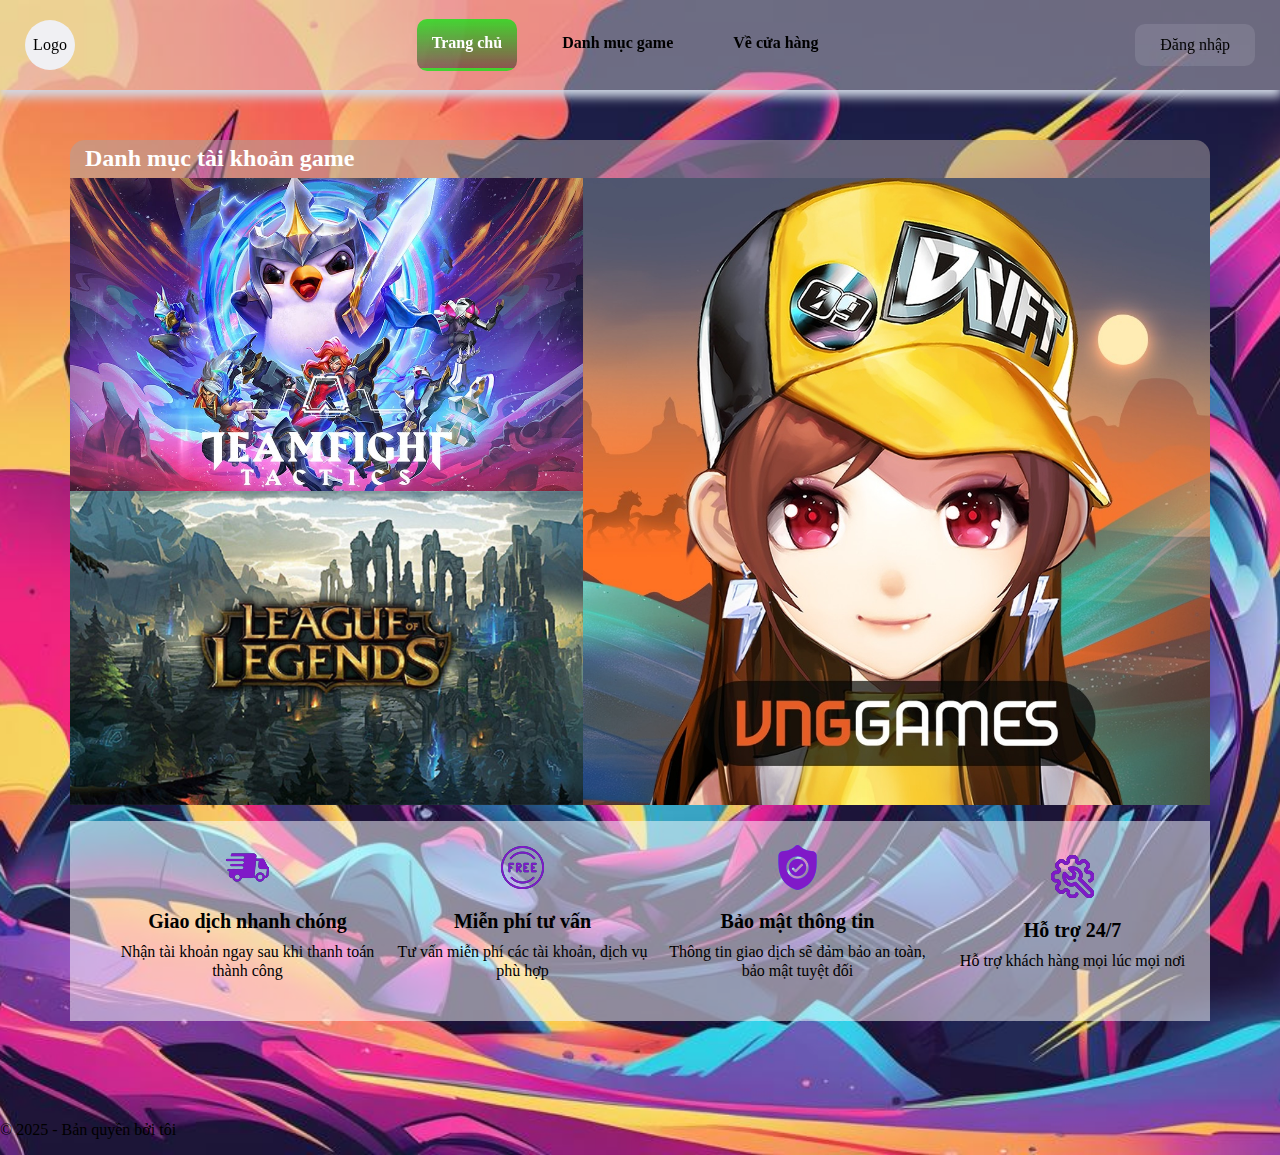
<file: index.html>
<!DOCTYPE html>
<html lang="en">

<head>
    <meta charset="UTF-8">
    <meta name="viewport" content="width=device-width, initial-scale=1.0">
    <link rel="stylesheet" href="./assets/css/reset.css">
    <link rel="stylesheet" href="./assets/css/style.css">
    <title>Danh sách tài khoản game</title>
</head>

<body>
    <header id="header" class="header"></header>
    <div class="container">
        <main class="main">
            <h2 class="inner__title">Danh mục tài khoản game</h2>
            <div class="inner__list">
                <div class="inner__image-left">
                    <a href="./category.html#1">
                        <img src="./assets/images/DTCL.png" alt="Đấu trường chân lý" title="Đấu trường chân lý">
                    </a>
                    <a href="./category.html#2">
                        <img src="./assets/images/LOL.png" alt="Liên minh huyền thoại" title="Liên minh huyền thoại">
                    </a>
                </div>
                <div class="inner__image-right">
                    <a href="./category.html#3">
                        <img src="./assets/images/ZingSpeed.jpg" alt="ZingSpeedMobile" title="ZingSpeed Mobile">
                    </a>
                </div>
            </div>




            <div class="section__service">
                <ul>
                    <li>
                        <img src="assets/images/feature-1.png" alt="">
                        <h5>Giao dịch nhanh chóng</h5>
                        <p>Nhận tài khoản ngay sau khi thanh toán thành công</p>
                    </li>
                    <li>
                        <img src="assets/images/feature-2.png" alt="">
                        <h5>Miễn phí tư vấn</h5>
                        <p>Tư vấn miễn phí các tài khoản, dịch vụ phù hợp</p>
                    </li>
                    <li>
                        <img src="assets/images/feature-3.png" alt="">
                        <h5>Bảo mật thông tin</h5>
                        <p>Thông tin giao dịch sẽ đảm bảo an toàn, bảo mật tuyệt đối</p>
                    </li>
                    <li>
                        <img src="assets/images/feature-4.png" alt="">
                        <h5>Hỗ trợ 24/7</h5>
                        <p>Hỗ trợ khách hàng mọi lúc mọi nơi</p>
                    </li>
                </ul>
            </div>
    </div>
    </main>
    <div id="footer"></div>

    <script src="assets/js/scrip.js"></script>
</body>

</html>
</file>
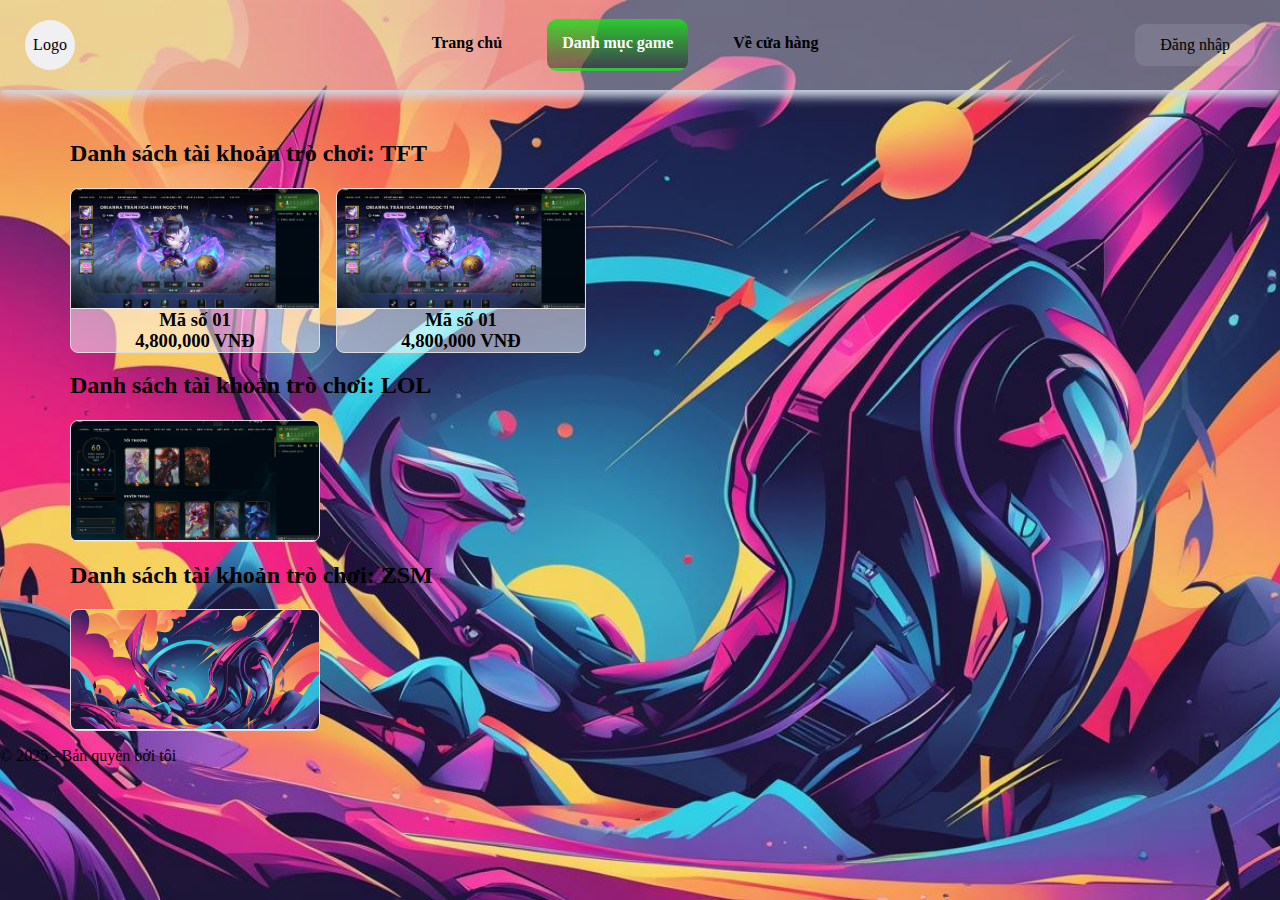
<file: category.html>
<!DOCTYPE html>
<html lang="en">

<head>
  <meta charset="UTF-8">
  <meta name="viewport" content="width=device-width, initial-scale=1.0">
  <link rel="stylesheet" href="./assets/css/reset.css">
  <link rel="stylesheet" href="./assets/css/style.css">
  <title>Danh mục tài khoản</title>
</head>

<body>
  <header id="header" class="header"></header>
  <div class="container">
    <main class="main">
      <div class="category">
        <h2>Danh sách tài khoản trò chơi: TFT</h2>
        <div class="category__list" id="1">
          <div class="category__list--item">
            <a href="./detail.html?category=category_01&product=MS01">
              <img src="./assets/images/TFT1.png" alt="MS01">
              <h3>Mã số 01<br />
                4,800,000 VNĐ</h3>
            </a>
          </div>
          <div class="category__list--item">
            <a href="./detail.html?category=category_01&product=MS01">
              <img src="./assets/images/TFT1.png" alt="MS01">
              <h3>Mã số 01<br />
                4,800,000 VNĐ</h3>
            </a>
          </div>
        </div>
        <h2>Danh sách tài khoản trò chơi: LOL</h2>
        <div class="category__list" id="2">
          <div class="category__list--item">
            <a href="./detail.html?category=category_02&product=MS02">
              <img src="./assets/images/LOL1.png" alt="MS02">
            </a>
          </div>
        </div>
        <h2>Danh sách tài khoản trò chơi: ZSM</h2>
        <div class="category__list" id="3">
          <div class="category__list--item">
            <a href="./detail.html?category=category_03&product=MS03">
              <img src="./assets/images/bg-1.jpg" alt="MS01">
            </a>
          </div>
        </div>
      </div>
    </main>
  </div>
  <div id="footer"></div>

  <script src="assets/js/scrip.js"></script>
</body>

</html>
</file>
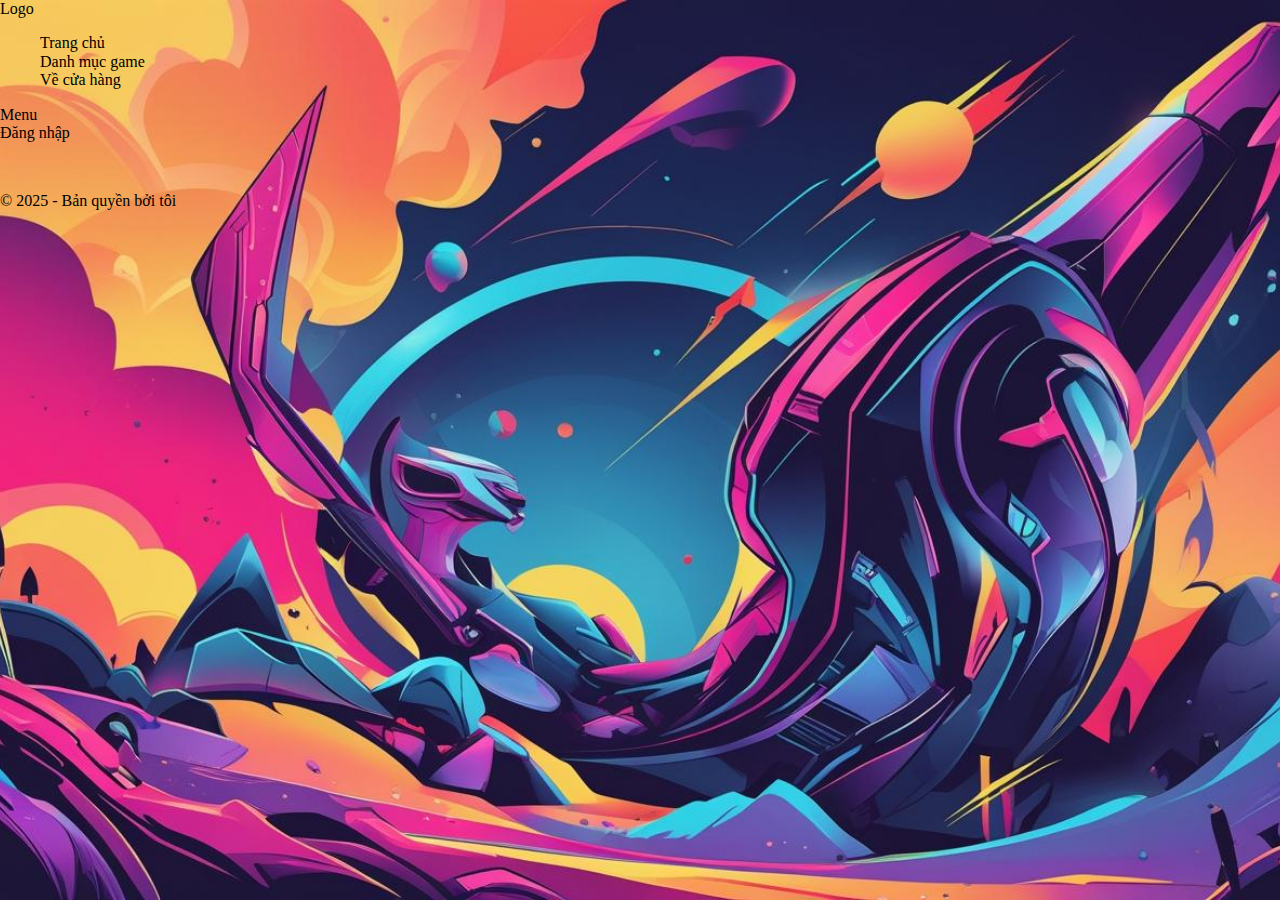
<file: form.html>
<!DOCTYPE html>
<html lang="en">

<head>
    <meta charset="UTF-8">
    <meta name="viewport" content="width=device-width, initial-scale=1.0">
    <link rel="stylesheet" href="./assets/css/reset.css">
    <link rel="stylesheet" href="./assets/css/style.css">
    <title>Danh mục tài khoản</title>
</head>

<body>
    <div id="header"></div>
    <main class="main">
    </main>
    <div id="footer"></div>

    <script src="assets/js/scrip.js"></script>
</body>

</html>
</file>
<file: assets/css/style.css>
/*Base*/
@import url('https://fonts.googleapis.com/css2?family=DM+Sans:ital,wght@0,400;0,500;0,700;1,400;1,500;1,700&family=Inria+Serif:ital,wght@0,300;0,400;0,700;1,300;1,400;1,700&family=Roboto:ital,wght@0,100;0,300;0,400;0,700;0,900;1,100;1,300;1,400;1,500;1,700;1,900&display=swap');

* {
  box-sizing: border-box;
  /* font-family: var(--font); */
}

:root {
  --font: 'DM Sans', sans-serif;
}

.container {
  width: 100%;
  max-width: 1140px;
  margin-left: auto;
  margin-right: auto;
}

a {
  text-decoration: none;
  color: #000;
  margin: 0;
  padding: 0;
}

ul li {
  list-style: none;
}

body {
  background-image: url(../images/bg-1.jpg);
  height: 100%;
  min-height: 100vh;
  background-size: cover;
  background-position: center;
  background-repeat: no-repeat;
}

.flexNone {
  display: none !important;
}

.active {
  background: linear-gradient(rgba(25, 228, 25, 0.8), rgba(0, 0, 0, 0.4));
  color: white;
}

/*End Base*/
/*Header*/
.header {
  display: flex;
  justify-content: space-between;
  align-items: center;
  box-shadow: 0px 5px 10px 2px #d1d9e6;
  background-color: #dddddd6b;
  padding: 0 25px;
  user-select: none;
  position: sticky;
  top: 0;
  min-height: 90px;
  width: 100%;
  z-index: 1;
}

.header .inner__logo {
  height: 50px;
  width: 50px;
  background: #f0f0f3;
  border-radius: 50%;
  display: flex;
  justify-content: center;
  align-items: center;
  cursor: pointer;
}

.header .inner__menu-mini {
  display: none;
  padding: 12px 25px;
  background: #f5f5f50a;
  border-radius: 10px;
  cursor: pointer;
}

.header .inner__menu-mini:hover {
  background-color: #fbc02d;
  transition: all 0.2s ease;
}

.header .inner__menu-mini:active {
  background-color: #fbc02d;
  transform: scale(0.95);
  transition: all 0.2s ease;
}

.header .inner__menu ul {
  height: 70%;
  display: flex;
  justify-content: center;
  align-items: center;
}

.header .inner__menu ul li {
  font-weight: 600;
  margin: 0 15px;
  cursor: pointer;
  transition: all 0.3s ease;
}

.header .inner__menu ul li a {
  display: flex;
  border-bottom: 3px solid transparent;
  border-radius: 10px;
  padding: 15px 15px;
  align-items: center;
}

.header .inner__menu ul li a:hover {
  background: linear-gradient(rgba(0, 128, 0, 0.55), rgba(0, 0, 0, 0.404));
  border-bottom: 3px solid white;
  transition: all 0.2s ease;
}

.header .inner__menu ul li:hover>a {
  color: white;
}

.header .inner__menu ul li:active {
  background: linear-gradient(rgba(0, 128, 0, 0.8), rgba(0, 0, 0, 0.6));
  transform: scale(0.95);
  transition: all 0.2s ease;
}

.header .inner__right {
  background: #f0f0f31e;
  padding: 12px 25px;
  border-radius: 10px;
  transition: all 0.2s ease;
}

.header .inner__right:hover {
  background-color: rgb(170, 225, 250);
  transition: all 0.2s ease;

}

.header .inner__right:active {
  background-color: rgb(170, 225, 250);
  transform: scale(0.95);
  transition: all 0.2s ease;
}

#menu-show {
  position: absolute;
  top: 0;
  left: 0;
  background: rgb(124, 190, 146);
  padding: 20px;
  width: 100%;
  border: 1px solid #ccc;
}

#menu-show span {
  position: absolute;
  width: 25px;
  height: 25px;
  background-color: #ffffff;
  border-radius: 50%;
  display: flex;
  align-items: center;
  justify-content: center;
  right: 0;
  top: 0;
}

#menu-show ul li {
  text-align: center;
  padding: 0;
  margin: 10px;
  /* width: ; */
}

#menu-show ul li a {

  background-color: #ccc;
  display: block;
  padding: 12px 50px;
}

#menu-show ul li:hover {
  background-color: #aaa;
}

@media(max-width:992px) {
  .header .inner__menu {
    display: none;
  }

  .header .inner__menu-mini {
    display: flex;
  }
}

/*End Header*/

/*Main*/
.main {
  margin-top: 50px;
}


/*Section 1*/
.main .inner__title {
  margin: 0;
  padding: 5px 15px;
  border-radius: 15px 15px 0 0;
  background: rgba(172, 161, 161, 0.5);
  color: white;
}

.main .inner__list {
  display: flex;
  align-items: stretch;
}

.main .inner__image-left {
  display: flex;
  flex-direction: column;
  width: 45%;
}

.main .inner__image-left a,
.main .inner__image-right a {
  display: block;
  width: 100%;
  flex: 1;
}

.main .inner__image-left img,
.main .inner__image-right img {
  width: 100%;
  height: 100%;
  object-fit: cover;
  display: block;
}

.main .inner__image-right {
  width: 55%;
}

/*End Section 1*/


/*Section-service*/
.section__service {
  background-color: #ffffff80;
  margin-bottom: 100px;
  user-select: none;
  cursor: pointer;
  filter: blur(1);
}

.section__service ul {
  display: grid;
  grid-template-columns: 1fr 1fr 1fr 1fr;
  grid-template-rows: auto auto;
}

@media(max-width:992px) {
  .section__service ul {
    display: grid;
    gap: 1px;
    grid-template-columns: 1fr 1fr;
    grid-template-rows: auto auto;
  }
}

@media(max-width:427px) {
  .section__service ul {
    display: grid;
    grid-template-columns: 1fr;
    grid-template-rows: auto auto;
  }
}

.section__service ul li {
  display: flex;
  flex-direction: column;
  height: 200px;
  justify-content: center;
  align-items: center;
}

.section__service ul li img {
  transition: all 0.3s ease;
}

.section__service ul li h5 {
  margin: 0;
  margin-top: 20px;
  font-size: 20px;
  text-align: center;
}

.section__service ul li p {
  margin-top: 10px;
  text-align: center;
}

.section__service ul li:hover>img {
  transition: all 0.3s ease;
}

/*End Section-service*/

/*Category*/
.category {
  width: 80%;
  max-width: 1200px;
}

.category__list {
  display: flex;
  flex-wrap: wrap;
  gap: 16px;
  margin-top: 10px;
}


.category__list--item {
  width: 250px;
  border: 1px solid #ddd;
  border-radius: 8px;
  overflow: hidden;
  transition: transform 0.3s ease, box-shadow 0.3s ease;
  background-color: #ffffff80;
  text-align: center;
}

.category__list--item h3{
  padding: 0;
  margin: 0;
}

.category__list--item:hover {
  transform: translateY(-4px);
  box-shadow: 0 4px 12px rgba(0, 0, 0, 0.15);
}

.category__list--item img {
  width: 100%;
  height: 120px;
  object-fit: cover;
  display: block;
  border-bottom: 1px solid #eee;
}
/*End Category*/











/*Detail*/
.detail {
  display: flex;
  background: #00000080;
}

.gallery {
  width: 50%;
  max-width: 800px;
  margin: auto;
  text-align: center;
}

.main-image {
  position: relative;
  width: 100%;
  aspect-ratio: 5/3;
  overflow: hidden;
}

.slider {
  display: flex;
  height: 100%;
  transition: transform 0.5s ease;
}

.slider img {
  width: 100%;
  height: 100%;
  object-fit: contain;
  flex-shrink: 0;
  user-select: none;
}

.btnDetail {
  position: absolute;
  top: 50%;
  transform: translateY(-50%);
  padding: 10px;
  border: none;
  background: rgba(0, 0, 0, 0.5);
  color: white;
  cursor: pointer;
}

#preBtn {
  left: 10px;
}

#nextBtn {
  right: 10px;
}

.thumbnails {
  display: flex;
  justify-content: center;
  margin-top: 10px;
  gap: 10px;
  overflow-x: auto;
  /* 💥 DÒNG QUAN TRỌNG NHẤT */
  scroll-behavior: smooth;
  white-space: nowrap;
  padding-bottom: 6px;
  /* tạo khoảng cho scrollbar */
}

.thumbnails img {
  width: 80px;
  height: 60px;
  object-fit: cover;
  cursor: pointer;
  border: 2px solid transparent;
  flex-shrink: 0;
}

.thumbnails img .active {
  border-color: green;
}

.thumbnails::-webkit-scrollbar {
  height: 6px;
}

.thumbnails::-webkit-scrollbar-thumb {
  background-color: rgba(0, 0, 0, 0.4);
  border-radius: 10px;
}

.detail .detail-content {
  border-left: 2px dashed #aaa;
  padding-left: 20px;
  margin-left: 20px;
  color: white;
}

.detail .detail-content .detail-price {
  font-weight: bold;
  color: red;
  font-size: 24px;
  margin-top: 20px;
}

.detail .detail-content .detail-desc {
  margin-top: 20px;
  line-height: 2;
}

@media (max-width: 1200px) {
  .detail {
    flex-direction: column;
  }

  .gallery {
    width: 100%;
    max-width: 1100px;
    margin: auto;
    text-align: center;
  }

  .detail .detail-content {
    border: none;
    margin-left: auto;
    margin-right: auto;
    color: white;
  }
}

/*End Detail*/
/*End Main*/
</file>
